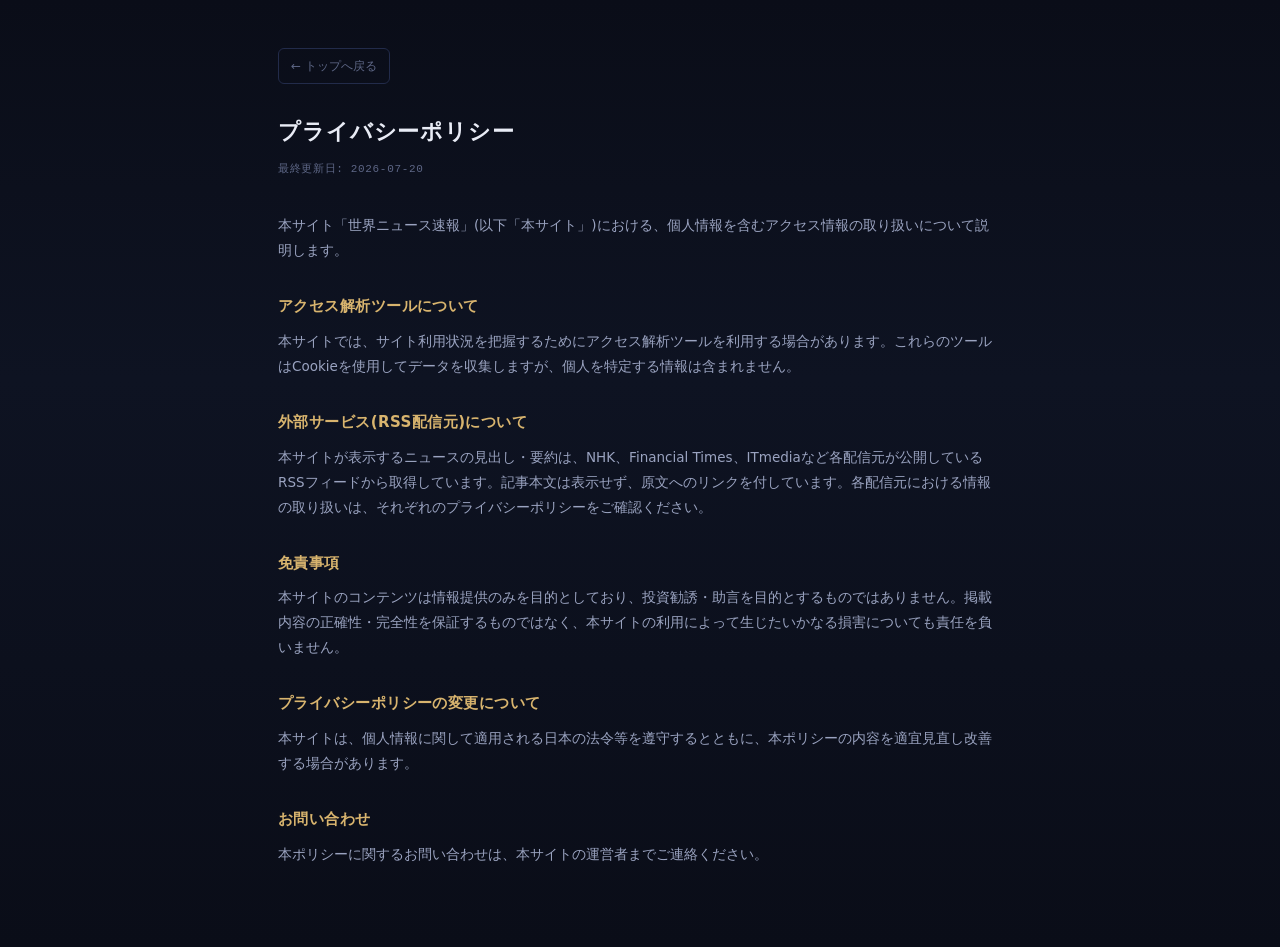
<file: privacy.html>
<!DOCTYPE html>
<html lang="ja">
<head>
<meta charset="UTF-8">
<meta name="viewport" content="width=device-width, initial-scale=1.0">
<title>プライバシーポリシー — 世界ニュース速報</title>
<meta http-equiv="Content-Security-Policy" content="default-src 'none'; style-src 'self'; img-src 'self'; base-uri 'self'; form-action 'self'; object-src 'none'; upgrade-insecure-requests;">
<meta http-equiv="Referrer-Policy" content="strict-origin-when-cross-origin">
<meta name="robots" content="index, follow">
<meta name="description" content="世界ニュース速報のプライバシーポリシー。個人情報の取り扱い、外部RSS配信元、免責事項について説明します。">
<link rel="icon" href="icons/icon-192.png" type="image/png">
<link rel="stylesheet" href="css/privacy.css?v=1">
</head>
<body>
<main>
  <a class="back" href="index.html">← トップへ戻る</a>
  <h1>プライバシーポリシー</h1>
  <div class="updated">最終更新日: 2026-07-20</div>

  <p>本サイト「世界ニュース速報」(以下「本サイト」)における、個人情報を含むアクセス情報の取り扱いについて説明します。</p>

  <h2>アクセス解析ツールについて</h2>
  <p>本サイトでは、サイト利用状況を把握するためにアクセス解析ツールを利用する場合があります。これらのツールはCookieを使用してデータを収集しますが、個人を特定する情報は含まれません。</p>

  <h2>外部サービス(RSS配信元)について</h2>
  <p>本サイトが表示するニュースの見出し・要約は、NHK、Financial Times、ITmediaなど各配信元が公開しているRSSフィードから取得しています。記事本文は表示せず、原文へのリンクを付しています。各配信元における情報の取り扱いは、それぞれのプライバシーポリシーをご確認ください。</p>

  <h2>免責事項</h2>
  <p>本サイトのコンテンツは情報提供のみを目的としており、投資勧誘・助言を目的とするものではありません。掲載内容の正確性・完全性を保証するものではなく、本サイトの利用によって生じたいかなる損害についても責任を負いません。</p>

  <h2>プライバシーポリシーの変更について</h2>
  <p>本サイトは、個人情報に関して適用される日本の法令等を遵守するとともに、本ポリシーの内容を適宜見直し改善する場合があります。</p>

  <h2>お問い合わせ</h2>
  <p>本ポリシーに関するお問い合わせは、本サイトの運営者までご連絡ください。</p>
</main>
</body>
</html>
</file>
<file: css/privacy.css>
:root{
  --bg0:#0a0d18; --bg1:#0e1322; --card:#131a2d;
  --line:#222b4a; --ink:#e9ecf6; --ink-2:#9aa3c0; --ink-3:#5d6685;
  --gold:#d8b46e; --gold-dim:#8a7448;
}
*{box-sizing:border-box;margin:0;padding:0}
body{
  background:linear-gradient(180deg,var(--bg0),var(--bg1) 40%,var(--bg0));
  color:var(--ink); font-family:system-ui,'IBM Plex Sans JP',sans-serif;
  min-height:100vh; line-height:1.85; font-size:14.5px;
}
main{max-width:820px; margin:0 auto; padding:48px clamp(16px,4vw,48px) 80px;}
a{color:var(--gold-dim)} a:hover{color:var(--gold)}
h1{font-size:22px; letter-spacing:.04em; margin-bottom:6px;}
.updated{font-family:ui-monospace,monospace; font-size:11px; color:var(--ink-3); letter-spacing:.06em; margin-bottom:34px;}
h2{font-size:15px; color:var(--gold); margin:30px 0 8px; letter-spacing:.03em;}
p,li{color:var(--ink-2); font-size:13.5px;}
ul{padding-left:1.4em; margin:6px 0;}
.back{display:inline-block; margin-bottom:28px; font-size:12px; color:var(--ink-3); text-decoration:none; border:1px solid var(--line); border-radius:6px; padding:6px 12px;}
.back:hover{color:var(--gold); border-color:var(--gold-dim)}
</file>
